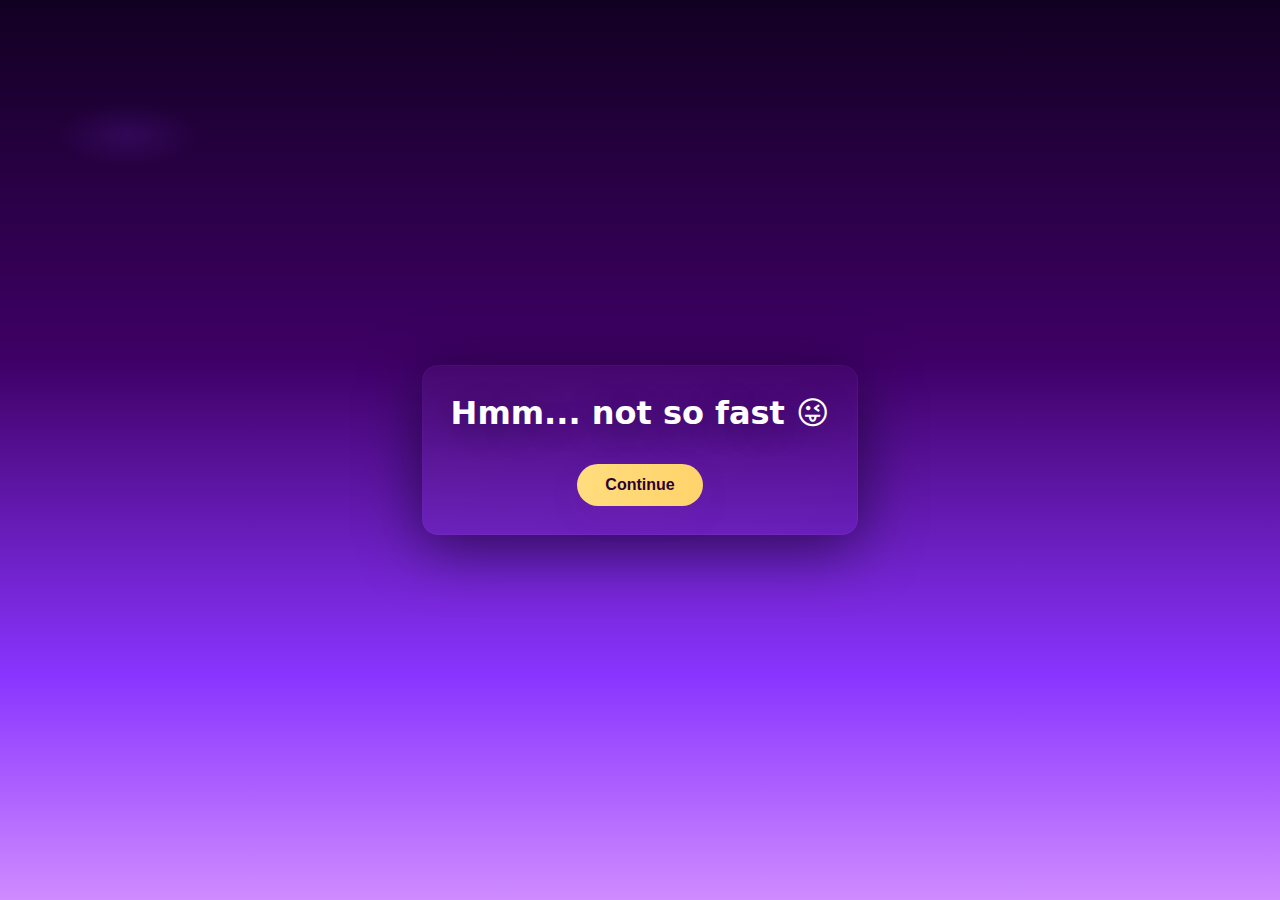
<file: step2.html>
<!doctype html>
<html lang="en">
<head>
  <meta charset="utf-8" />
  <meta name="viewport" content="width=device-width, initial-scale=1" />
  <title>Almost there 💞</title>
  <link rel="stylesheet" href="style.css" />
</head>
<body class="page">
  <main id="main" class="fade-in">
    <div class="center-card">
      <h1 id="teaseText">Hmm... not so fast 😜</h1>
      <button id="nextBtn" class="btn">Continue</button>
    </div>
  </main>

  <script src="script.js"></script>
  <script>
    const texts = [
      "You didn’t think it would be that easy, right? 😏",
      "Alright fine... maybe one more click.",
      "Okay okay, I promise this time it's for real 💖"
    ];
    let stage = 0;
    const teaseText = document.getElementById('teaseText');
    const nextBtn = document.getElementById('nextBtn');

    nextBtn.addEventListener('click', () => {
      if (stage < texts.length) {
        teaseText.classList.remove('pop');
        void teaseText.offsetWidth;
        teaseText.innerText = texts[stage];
        teaseText.classList.add('pop');
        stage++;
      } else {
        nextBtn.innerText = "Now we're ready! 🎁";
        setTimeout(() => pageNavigate('questions.html'), 650);
      }
    });
  </script>
</body>
</html>
</file>
<file: style.css>
:root{
  --deep1: #120022;
  --deep2: #3f0066;
  --mid: #8a34ff;
  --light: #cf8bff;
  --gold1: #ffdd7e;
  --gold2: #ffd36b;
  --muted: rgba(255,255,255,0.9);
  --card-bg: linear-gradient(135deg, rgba(255,255,255,0.03), rgba(255,255,255,0.01));
  --glass: rgba(255,255,255,0.03);
  --note-font: 'Great Vibes', cursive;
}

*{box-sizing:border-box}
html,body{height:100%}
body{
  margin:0;
  font-family: 'Poppins', system-ui, -apple-system, "Segoe UI", Roboto, "Helvetica Neue", Arial;
  color: #fff;
  background:
    radial-gradient(900px 400px at 10% 15%, rgba(138,52,255,0.14), transparent 8%),
    linear-gradient(180deg, var(--deep1), var(--deep2) 40%, var(--mid) 75%, var(--light) 100%);
  -webkit-font-smoothing:antialiased;
  -moz-osx-font-smoothing:grayscale;
  overflow-x:hidden;
}

/* loader */
.loader{
  position:fixed; inset:0; display:flex; align-items:center; justify-content:center; z-index:9999;
  background: linear-gradient(180deg, rgba(8,3,20,0.98), rgba(16,6,40,0.96));
  transition: opacity 450ms ease, visibility 450ms;
}
.loader-inner{ text-align:center; transform:translateY(-8px) }
.loader .sparkle{ font-size:40px; margin-bottom:12px; animation: shimmer 1.4s ease-in-out infinite; }
.loader-text{ font-size:18px; color:var(--gold2); font-weight:700; letter-spacing:0.6px; }

@keyframes shimmer {
  0%{ transform: translateY(0) rotate(0) }
  50%{ transform: translateY(-8px) rotate(8deg) }
  100%{ transform: translateY(0) rotate(0) }
}

/* global layout */
.page{ min-height:100vh; display:flex; align-items:center; justify-content:center; padding:36px 18px }
.center-card{
  width:100%; max-width:820px; margin:0 auto; padding:28px; text-align:center;
  background: var(--card-bg);
  border-radius:16px; box-shadow: 0 12px 60px rgba(6,1,18,0.6);
  border: 1px solid rgba(255,255,255,0.03);
}

/* headings */
h1,h2{ margin:0 0 14px 0; font-weight:700; color: #fff; text-shadow: 0 6px 30px rgba(0,0,0,0.45) }

/* btn zone for safe placement */
.btn-zone{ position:relative; min-height:90px; display:flex; align-items:center; justify-content:center; padding-top:10px }

/* buttons */
.btn{
  display:inline-block; cursor:pointer; border:none; outline:none;
  padding:12px 28px; border-radius:28px; font-weight:700; font-size:16px;
  background: linear-gradient(90deg,var(--gold1),var(--gold2));
  color: #2a0330; box-shadow: 0 10px 30px rgba(120,40,160,0.12);
  transition: transform .22s ease, box-shadow .22s ease, opacity .2s; margin-top:18px;
}
.btn:hover{ transform: translateY(-6px) scale(1.02) }
.btn.ghost{ background: transparent; border: 1px solid rgba(255,255,255,0.06); color:var(--muted) }

/* small utility */
.pop{ animation: pop 280ms ease; }
@keyframes pop{ 0%{ transform: scale(.98)} 60%{ transform: scale(1.06)} 100%{ transform: scale(1)} }

/* q area */
.q-area{ display:flex; flex-direction:column; gap:10px; margin-top:14px; align-items:center }
.option{ width:100%; max-width:460px; text-align:center; }

/* response area */
.response{ margin-top:16px; color:var(--gold2); font-weight:700; min-height:32px }

/* text input */
.text-input{ width:100%; max-width:360px; padding:10px 12px; border-radius:8px; border:none; margin-top:8px; }

/* page transitions */
.fade-in{ animation: fadeInPage .58s ease both }
.fade-out{ animation: fadeOutPage .45s ease both }
@keyframes fadeInPage{ from{ opacity:0; transform:translateY(8px) } to{ opacity:1; transform:none } }
@keyframes fadeOutPage{ from{ opacity:1 } to{ opacity:0; transform:translateY(-6px) } }

/* surprise specifics */
.container-narrow{ max-width:820px; padding-bottom:6px }
#scene{ perspective:1200px; margin:8px auto 6px auto; display:flex; justify-content:center; align-items:center }
.gift-3d{
  width:260px; height:260px; margin:38px auto; position:relative; transform-style:preserve-3d;
  transition: transform .8s cubic-bezier(.22,.9,.27,1), box-shadow .4s ease;
}
.gift-3d:hover{ transform: translateY(-8px) rotateX(3deg) rotateY(2deg) }

.gift-3d .lid{
  position:absolute; left:0; top:-64px; width:100%; height:88px; border-radius:14px;
  background: linear-gradient(180deg, #ffd36b, #ffb86b);
  box-shadow: 0 18px 48px rgba(0,0,0,0.42), inset 0 -6px 18px rgba(255,255,255,0.16);
  transform-origin: bottom center;
  transition: transform .9s cubic-bezier(.18,.9,.32,1), box-shadow .6s;
  z-index:5;
}

/* box body */
.gift-3d .box-body{
  position:absolute; left:0; top:0; width:100%; height:100%;
  border-radius:18px; background: linear-gradient(135deg,#5b00ea 10%, #a46bff 60%);
  box-shadow: 0 26px 80px rgba(24,6,70,0.62), inset 0 -10px 30px rgba(0,0,0,0.18);
  overflow:visible;
}

/* ribbons */
.ribbon-vertical{
  position:absolute; left: calc(50% - 16px); top:0; width:32px; height:100%;
  background: linear-gradient(180deg,#ffd36b,#ffdd9e);
  border-radius:8px; box-shadow: inset 0 -3px 6px rgba(0,0,0,0.12);
  z-index:6;
}
.ribbon-horizontal{
  position:absolute; left:0; top: calc(50% - 16px); height:32px; width:100%;
  background: linear-gradient(90deg,#ffd36b,#ffdd9e);
  border-radius:8px; box-shadow: inset -3px 0 6px rgba(0,0,0,0.12);
  z-index:6;
}

/* bow */
.bow{ position:absolute; left:50%; top: -8px; transform: translateX(-50%); z-index:8; display:flex; gap:6px; }
.bow-left, .bow-right{
  width:48px; height:36px; background: linear-gradient(120deg,#ffd36b,#ffb86b);
  border-radius:50% 20% 40% 50%; box-shadow: 0 8px 20px rgba(0,0,0,0.2);
  transform-origin:center; transform: rotate(-20deg);
}
.bow-right{ transform: rotate(18deg); border-radius:20% 50% 50% 40%; }

/* opened animation */
.gift-3d.opened{ transform: translateY(-6px) scale(1.03) rotateX(6deg) }

/* typed note */
.note{
  display:block; margin:28px auto 0; padding:20px; border-radius:14px; font-size:20px;
  color:#f7e7c2; white-space:pre-wrap; min-height:160px; max-width:900px;
  background: linear-gradient(180deg, rgba(255,255,255,0.02), rgba(255,255,255,0.01));
  border: 1px solid rgba(255,255,255,0.03);
  box-shadow: 0 18px 60px rgba(6,1,18,0.55);
  font-family: var(--note-font);
  text-align:center;
  line-height:1.4;
  letter-spacing:0.2px;
  color: #fff6e6;
  text-shadow: 0 6px 18px rgba(138,52,255,0.06), 0 2px 8px rgba(0,0,0,0.35);
}

/* typing caret */
.typing { border-right: 2px solid rgba(255, 240, 190, 0.9); padding-right:6px }

/* floating hearts */
.hearts{ position:fixed; inset:0; pointer-events:none; overflow:hidden; z-index:30 }
.heart{ position:absolute; font-size:20px; will-change: transform, opacity; animation: heartFloat linear forwards; }
@keyframes heartFloat{ 0%{ transform: translateY(110vh) scale(1); opacity:1 } 100%{ transform: translateY(-20vh) scale(1.6); opacity:0 } }

/* responsive */
@media (max-width:560px){
  .gift-3d{ width:180px; height:180px }
  .gift-3d .lid{ top:-48px; height:60px }
  .note{ font-size:16px; min-height:120px }
  .btn{ font-size:15px; padding:10px 18px }
  .btn-zone{ min-height:120px }
}
</file>
